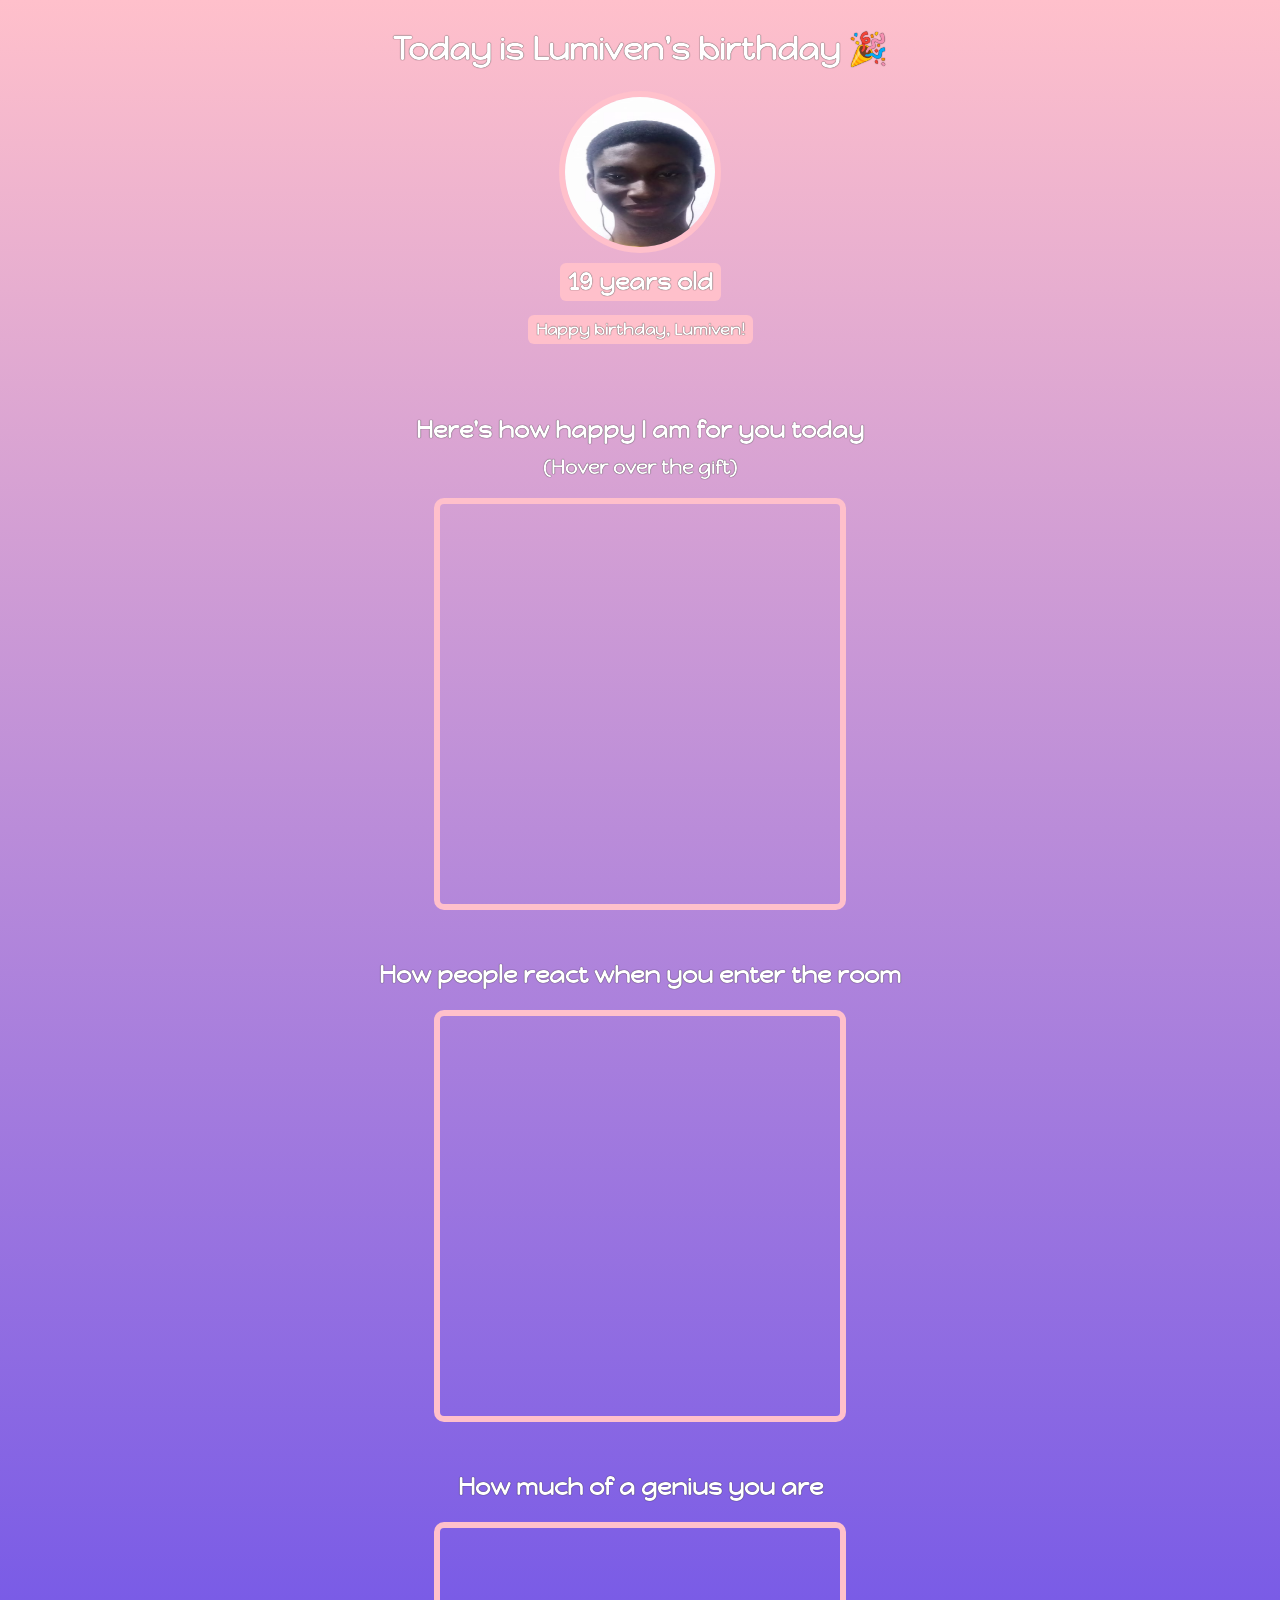
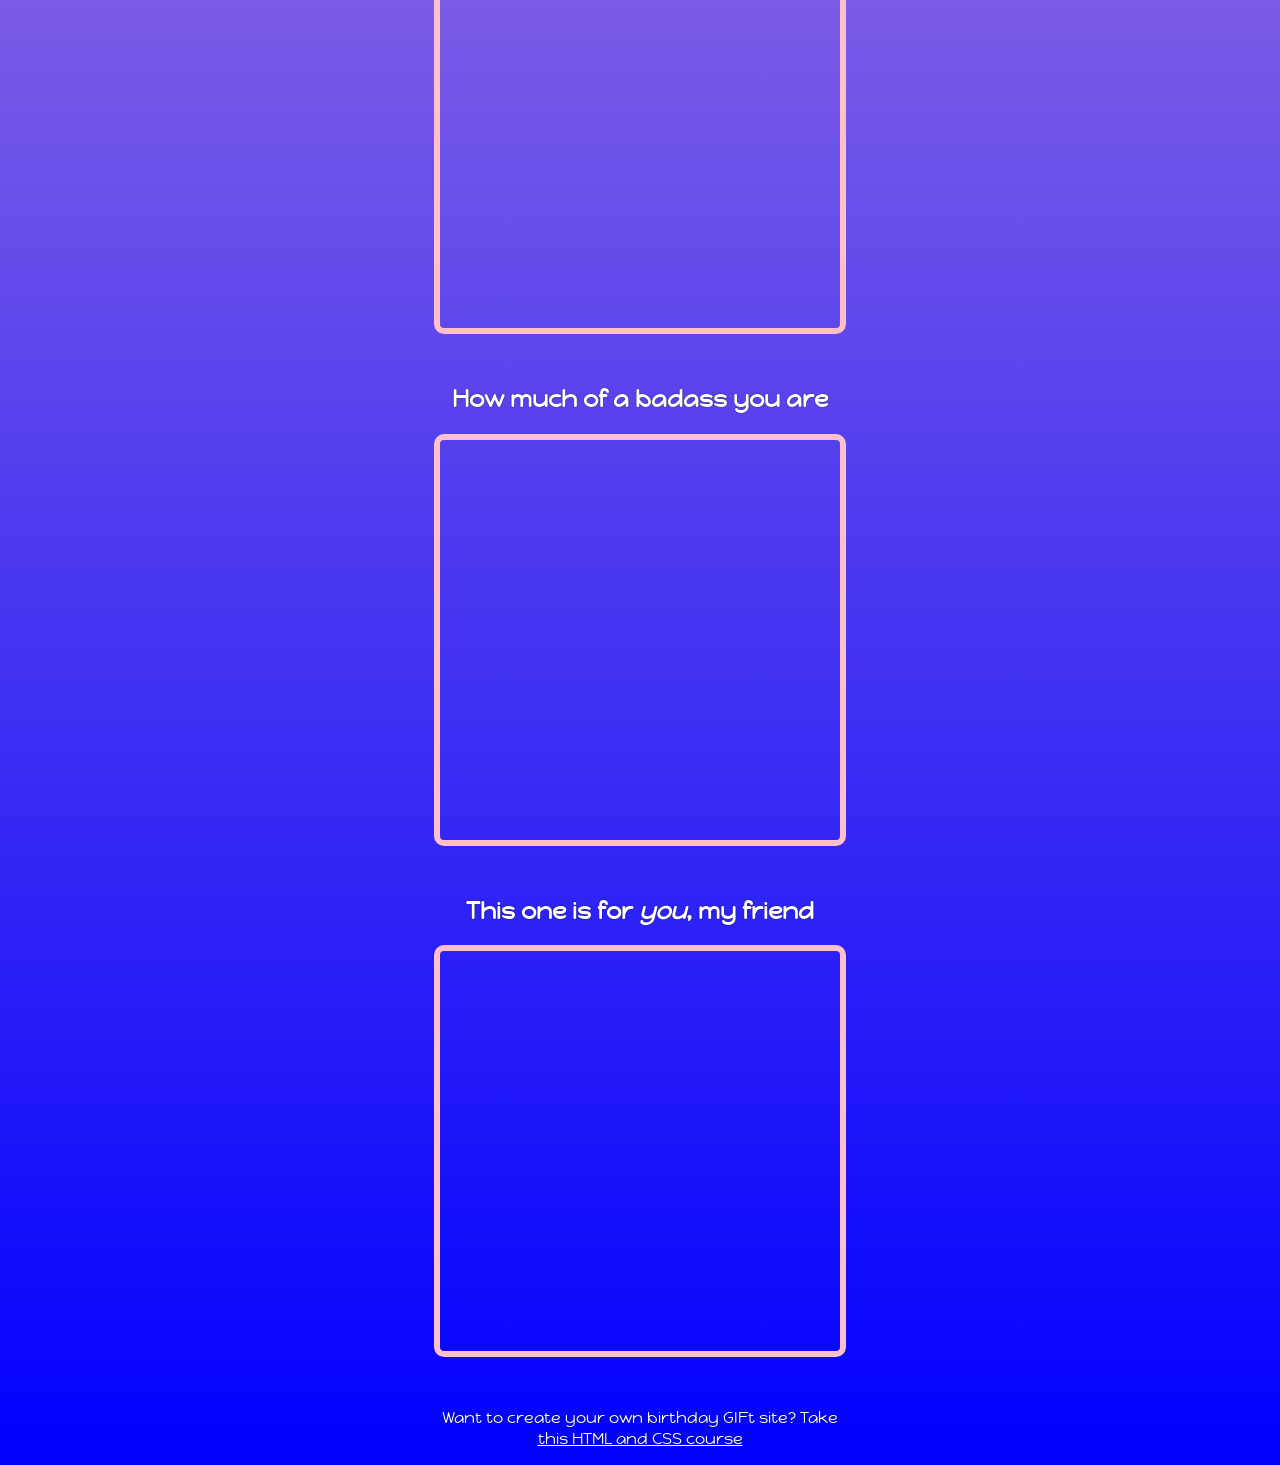
<file: GIFt/index.html>
<!DOCTYPE html>
<html lang="en">
<head>
    <meta charset="UTF-8">
    <meta name="viewport" content="width=device-width, initial-scale=1.0">
    <title>GIFt</title>
    <link rel = 'stylesheet' href = 'GIFt.css' />
    <link rel="preconnect" href="https://fonts.googleapis.com">
    <link rel="preconnect" href="https://fonts.gstatic.com" crossorigin>
    <link href="https://fonts.googleapis.com/css2?family=Happy+Monkey&family=Orbitron:wght@400..900&display=swap" rel="stylesheet">
</head>
<body>
    <div class = "birthday">
        <h1>Today is Lumiven's birthday  🎉</h1>
        <img id = 'img' src = "../folder\Screenshot 2026-05-19 161031.png" alt = "The birthday boy" />
        <h2 id = "bday-age">19 years old</span></h2>
        <h4 id = "wishing">Happy birthday, Lumiven!</h4>
    </div>
        <div class = "gift-section">
            <h2 id = 'heading2'>Here's how happy I am for you today</h2>
            <h3 id = 'heading3'>(Hover over the gift)</h3>
            <div class = 'image'></div>
        </div>
        <div class = "reaction">
            <h2 class = "h2">How people react when you enter the room</h2>
            <div class = "reaction-pic"></div>
        </div>
         <div class = "gift-section">
            <h2 id = 'heading2-1'>How much of a genius you are</h2>
            <div class = 'image' id = 'gift-image'></div>

        <div class = "gift-section">
            <h2 id = 'heading2-2'>How much of a badass you are</h2>
            <div class = 'image' id = 'gift-image-bad'></div>
        </div>
         <div class = "gift-section">
            <h2 id = 'heading2-3'>This one is for <em>you</em>, my friend</h2>
            <div class = 'image' id = 'gift-image-3'></div>
        </div>
        <p id = "footer">Want to create your own birthday GIFt site? Take <br><a style = "text-decoration: underline; color: white;" href = "https://scrimba.com/learn/htmlandcss" target="_blank">this HTML and CSS course</a></p>
</body>
</html>
</file>
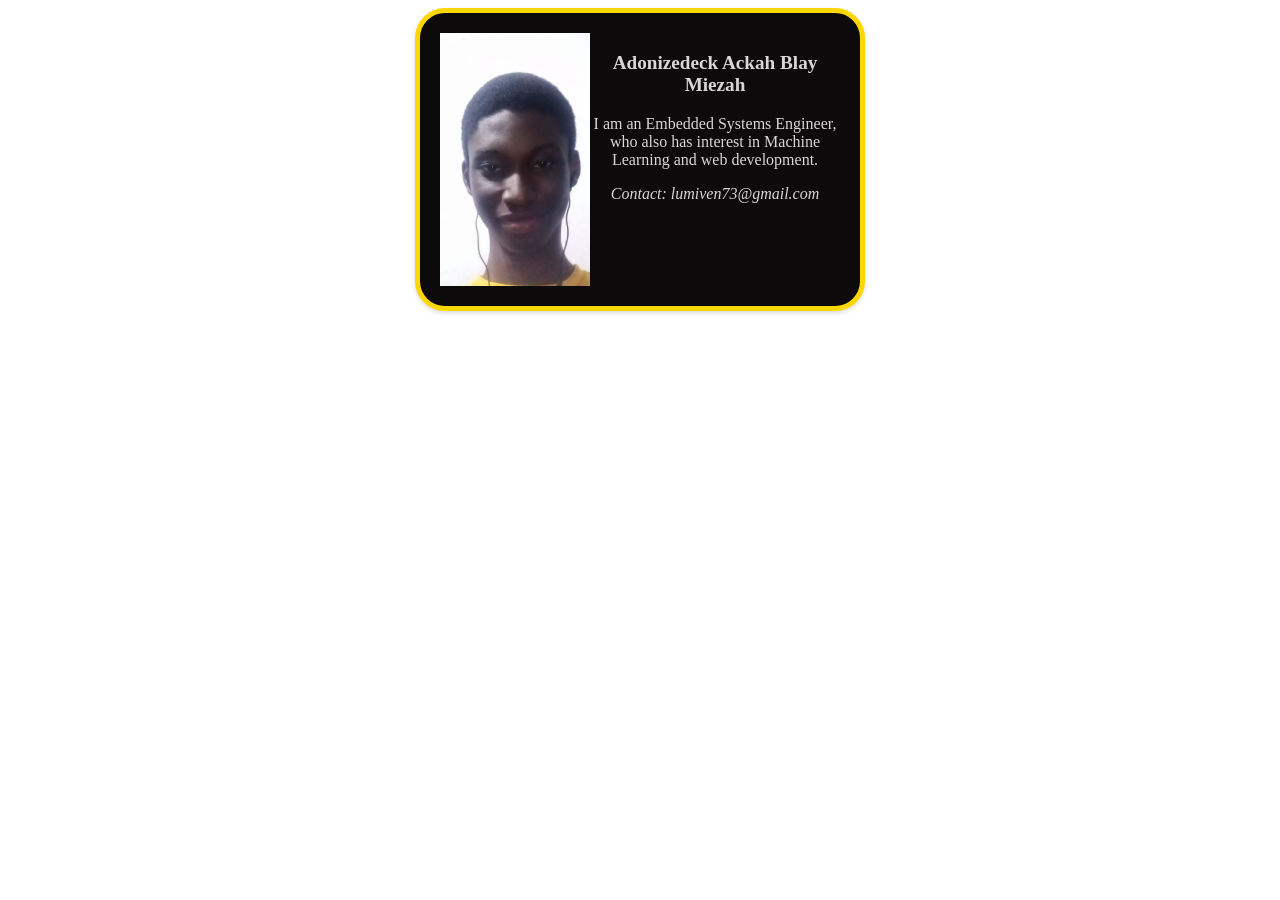
<file: folder/lumiven.html>
<!DOCTYPE html>
<html lang="en">
<head>
    <meta charset="UTF-8">
    <meta name="viewport" content="width=device-width, initial-scale=1.0">
    <title>Document</title>
    <link rel = 'stylesheet' href = 'css.css' />
</head>
<body>
    <div class = 'container'>
        <img  class = 'img' src = 'Screenshot 2026-05-19 161031.png' alt = 'Lumiven' />
        <div>
            <h3 style  = 'font-size: 1.2em;'>Adonizedeck Ackah Blay Miezah</h3>
            <p>I am an Embedded Systems Engineer, who also has interest in Machine Learning and web development.</p>
            <address>Contact: lumiven73@gmail.com</address>
            
        </div>
    </div>
</body>
</html>
</file>
<file: GIFt/GIFt.css>
body{
    text-align: center;
    background: linear-gradient(pink, blue);
    color: white;
    font-family: "Happy Monkey", system-ui;
    text-shadow: 0px 0px 1px black;
}

.birthday{
    justify-content: center;
    align-items: center;
    display: flex;
    flex-direction: column;
}

#img{
    width: 150px;
    height: 150px;
    border-radius: 50%;
    border: 6px solid pink;
}

#bday-age{
    background: pink;
    border-radius: 6px;
    padding: 4px 8px;
    margin: 10px 0px;
}

#wishing{
    background: pink;
    border-radius: 6px;
    padding: 4px 8px;
    margin-top: 4px;
}

.image{
    background-image: url("https://plus.unsplash.com/premium_photo-1667343251614-9ad053254a3c?w=500&auto=format&fit=crop&q=60&ixlib=rb-4.1.0&ixid=M3wxMjA3fDB8MHxzZWFyY2h8MXx8YmlydGhkYXklMjBnaWZ0fGVufDB8fDB8fHww");
    width: 400px;
    height: 400px;
    background-size: cover;
    border-radius: 10px;
    border: 6px solid pink;
    margin: auto;
}

#heading2{
    margin-bottom: 0px;
}

#heading3{
    margin-top: 10px;
}

.image:hover{
    background-image: url("https://media0.giphy.com/media/v1.Y2lkPTc5MGI3NjExbzFreDBiM2pmNWxjNGpwd25hcmR2bGd1NXYxOGpnb2NiOXl5OWU1cSZlcD12MV9naWZzX3NlYXJjaCZjdD1n/hZj44bR9FVI3K/giphy.webp");

}

.h2{
    margin-top: 50px;
}

.reaction-pic{
    background-image: url("https://plus.unsplash.com/premium_photo-1667343251614-9ad053254a3c?w=500&auto=format&fit=crop&q=60&ixlib=rb-4.1.0&ixid=M3wxMjA3fDB8MHxzZWFyY2h8MXx8YmlydGhkYXklMjBnaWZ0fGVufDB8fDB8fHww");
    width: 400px;
    height: 400px;
    background-size: cover;
    border-radius: 10px;
    border: 6px solid pink;
    margin: auto;
}

.reaction-pic:hover{
    background-image: url("https://media4.giphy.com/media/v1.Y2lkPTc5MGI3NjExc2k2eTBjbjY4eDBieDI2dHZuc2V0dXh1MGg5NTZudXc1ZzhrbjJkZSZlcD12MV9naWZzX3NlYXJjaCZjdD1n/7KSxq4baJ73ytLBjWF/giphy.webp");
    background-size: cover;
}

.gift-section{
    margin-top: 50px;
}

#gift-image:hover{
    background-image: url("https://media3.giphy.com/media/v1.Y2lkPTc5MGI3NjExeWtmNzFjbG0xb2Zibzd4enF2ZDU1MnI3cGxuYTJlcW1kYWRteTluNyZlcD12MV9naWZzX3NlYXJjaCZjdD1n/2yrdpdeTbSoxVWETWp/200.webp");
    background-size: cover;
}

#gift-image-bad:hover{
    background-image: url("https://media3.giphy.com/media/v1.Y2lkPTc5MGI3NjExbjZ4cTUwaXZ4ZmhhczB5empuNWJtb2R0N3B1ODVycDQzYmlicGZ2bCZlcD12MV9naWZzX3NlYXJjaCZjdD1n/z9iE1SPAptyLK/giphy.webp");
    background-size: cover;
}

#gift-image-3:hover{
    background-image: url("https://media4.giphy.com/media/v1.Y2lkPTc5MGI3NjExYzk1am81OHZ2aHBtdzYzOXY0YXRsNDdiNXp6MXB3N3hrcWw1dno2YyZlcD12MV9naWZzX3NlYXJjaCZjdD1n/DfLwM9kttDFEQ/giphy.webp");
}

#footer{
    margin-top: 50px;
}
</file>
<file: folder/css.css>
.container{
    display: flex;
    padding: 20px;
    background: rgb(12, 10, 10);
    color: rgb(216, 214, 214);
    justify-content: space-around;
    margin:auto;
    width: 400px;
    text-align: center;
    border-radius: 30px;
    transition: transform 0.2s ease, box-shadow 0.2s ease;
    box-shadow: 0 2px 4px rgba(0, 0, 0, 0.15);
    border-top: 5px solid gold;
    border-bottom: 5px solid gold;
    border-left: 5px solid gold;
    border-right: 5px solid gold;
}

.container:hover {
    transform: translateY(-8px);
    box-shadow: 0 4px 8px rgba(0, 0, 0, 0.2);
}

.img{
    width: 150px;
}
</file>
